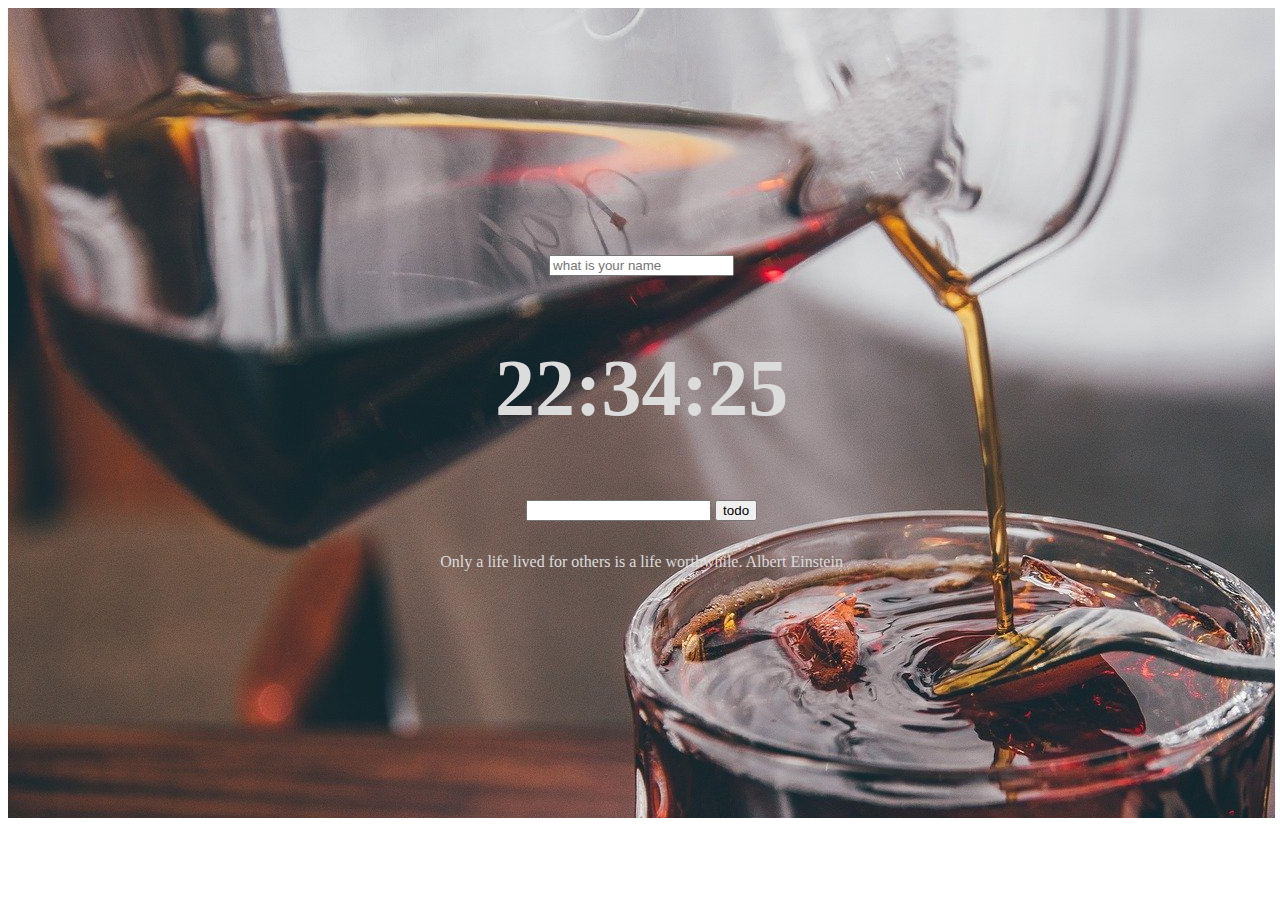
<file: src/index.html>
<!DOCTYPE html>
<html lang="en">
  <head>
    <meta charset="UTF-8" />
    <meta http-equiv="X-UA-Compatible" content="IE=edge" />
    <meta name="viewport" content="width=device-width, initial-scale=1.0" />
    <title>Document</title>
    <link rel="stylesheet" href="./css/style.css" />
  </head>

  <body>
    <section class="main">
    <form class="form-login hidden">
      <input
        required
        maxlength="15"
        type="text"
        name=""
        class="input-field"
        placeholder="what is your name"
      />
      <input type="submit" value="login" class="login-btn hidden" />
    </form>    
    <input type="button" value="logout" class="btn hidden"/>

    <h1 id="greeting" class="hidden"></h1>
    <h2 class="clock">00:00:00</h2>
    <form action="" id="todo-form">
      <input required type="text" class="todo-input" />
      <input type="submit" class="submit" value="todo" />
    </form>
    <ul class="todo-list"></ul>
    <div id="quote">
      <span class="content"></span>
      <span class="author"></span>
    </div>
  </section>
    <script src="./js/index.js"></script>
    <script src="./js/quotes.js"></script>
    <script src="./js/clock.js"></script>
    <script src="./js/todo.js"></script>
    <script src="./js/weather.js"></script>
  </body>
</html>
</file>
<file: src/css/style.css>
.body{
    margin: 0;
    padding: 0;
}

.hidden{
    display: none;
}

.main{
    background-image: url(/img/coffee-6600644_1920.jpg);
   
   height: 90vh;
   width: 99vw;
    display: flex;
   flex-direction: column;
   align-items: center;
   justify-content: center;
   color: gainsboro;
   
}
#greeting{
    font-size: 3rem;
    color: whitesmoke;
}
#quote{
    color white;
}
.clock{
    font-size: 5em;
}

.todo-list{
 
}
.todo-list{
    width: 20%;
}
.todoItem{
    display: flex;
    
}
.todoContent{
    flex: 1;
}
.btn-style{
    margin-left: 1rem;
}
</file>
